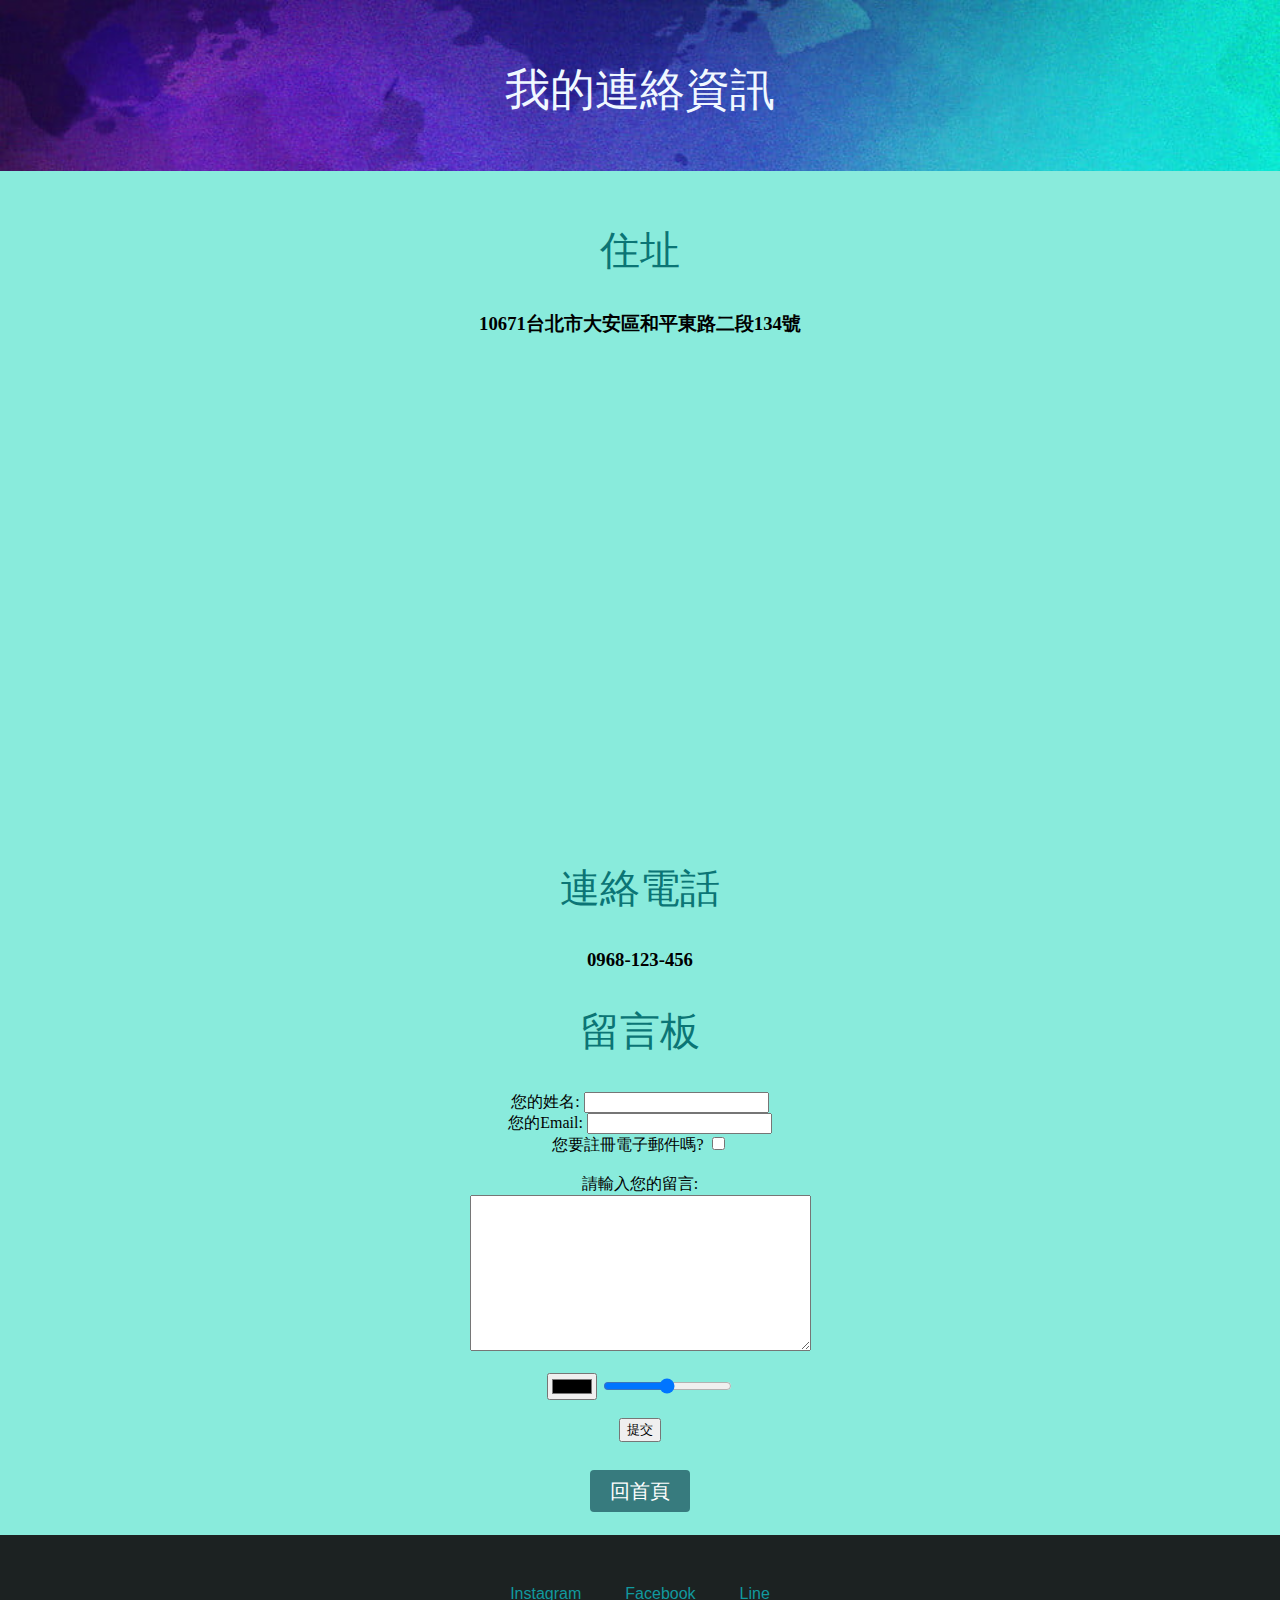
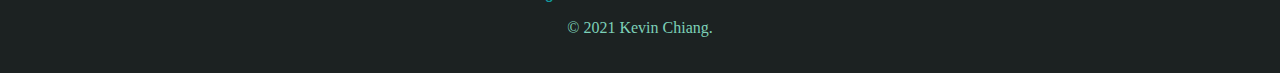
<file: contact.html>
<!DOCTYPE html>
<html lang="en">
<head>
    <meta charset="UTF-8">
    <meta http-equiv="X-UA-Compatible" content="IE=edge">
    <meta name="viewport" content="width=device-width, initial-scale=1.0">
    <title>Contact Me</title>
    <link rel="stylesheet" href="css\contact.css">
    <link rel="icon" href="favicon.ico">
    <script>
        function myFunction()
        {
            alert("您的訊息已送出!");
        }
        </script>
        <script src="https://cdn.staticfile.org/jquery/2.2.4/jquery.min.js"></script>
        <script>
        $(function() {
          var $win = $(window);
          var $backToTop = $('.js-back-to-top');
          $win.scroll(function() {
            if ($win.scrollTop() > 100) {
              $backToTop.show();
            } else {
              $backToTop.hide();
            }
          });
          $backToTop.click(function() {
            $('html, body').animate({
              scrollTop: 0
            }, 200);
          });
        });
       </script>

</head>
<body>
    <div class="top-container">
        <div class=title>我的連絡資訊</div>
        <br>
    </div>

    <div class="middle-container">
        <br>
        <h2>住址</h2>
        <h3>10671台北市大安區和平東路二段134號</h3>
        <br>
        <iframe src="https://www.google.com/maps/embed?pb=!1m18!1m12!1m3!1d2519.786702924485!2d121.54265965399554!3d25.022226864022684!2m3!1f0!2f0!3f0!3m2!1i1024!2i768!4f13.1!3m3!1m2!1s0x3442aa2f16457755%3A0x3f338786a73bdb27!2zMTA25Y-w5YyX5biC5aSn5a6J5Y2A5ZKM5bmz5p2x6Lev5LqM5q61MTM06Jmf5rqr5rC05ri45rOz5rGg!5e0!3m2!1szh-TW!2stw!4v1640974387984!5m2!1szh-TW!2stw" width="600" height="450" style="border:0;" allowfullscreen="" loading="lazy"></iframe>
        <h2>連絡電話</h2>
        <h3>0968-123-456</h3>
        <h2>留言板</h2>
        <form action="">
            <label>您的姓名:</label>
            <input type="text">
            <br>
            <label>您的Email:</label>
            <input type="email"><br>
            <label>您要註冊電子郵件嗎?</label>
            <input type="checkbox"><br>
            <br>
            <label>請輸入您的留言:</label>
            <br>
            <textarea name="" id="" cols="40" rows="10"></textarea><br>
            <br>
            <input type="color">
            <input type="range">
            <br><br>
            <input type="button" onclick="myFunction()" value="提交">
        </form>
        <br><br>
        <a class="btn" href="index.html">回首頁</a>
    </div>


    <div class="bottom-container">
        <a class="footer-link" href="https://www.Instagram.com/">Instagram</a>
        <a class="footer-link" href="https://facebook.com/">Facebook</a>
        <a class="footer-link" href="https://www.ntue.edu.tw/">Line</a>
        <p style="color:rgb(124, 209, 184)">© 2021 Kevin Chiang.</p>
    </div>
    <div id="gotop"><button class="js-back-to-top back-to-top" title=回到頂端">︽</button></div>
</body>
</html>
</file>
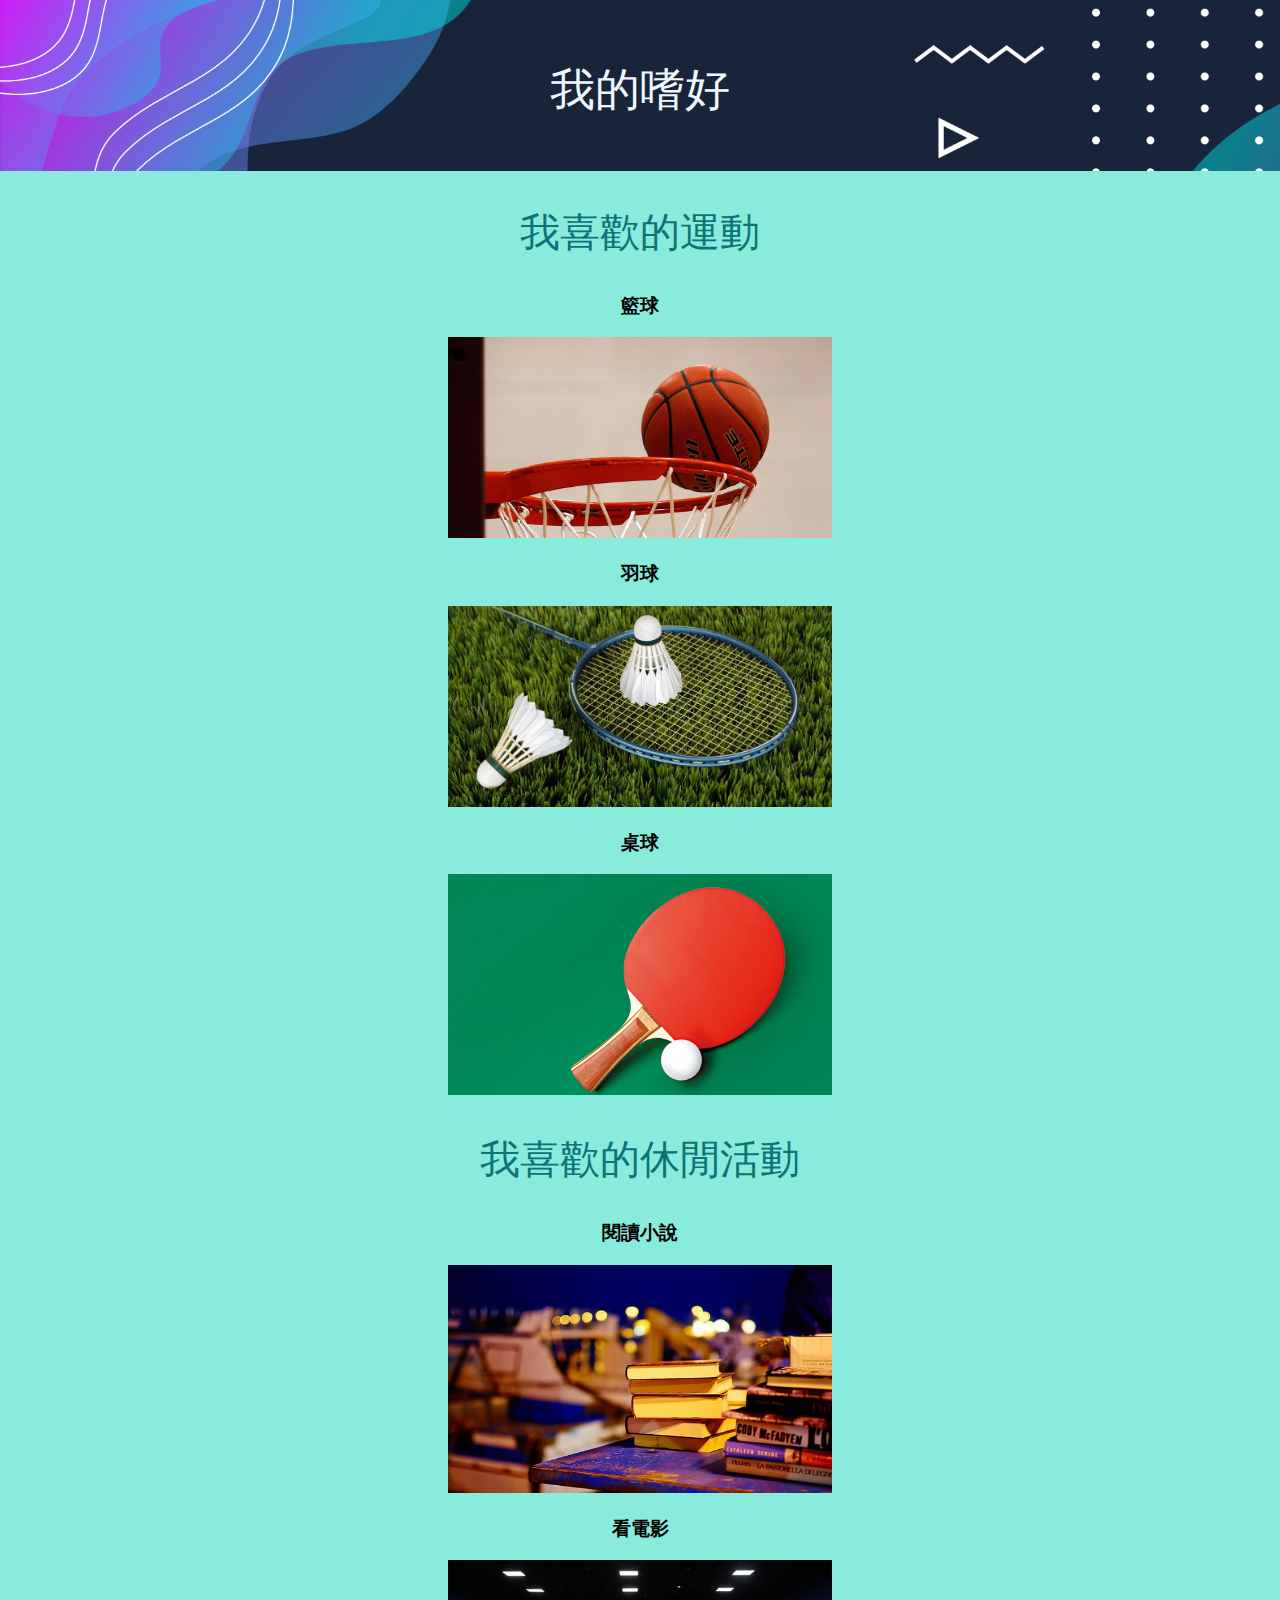
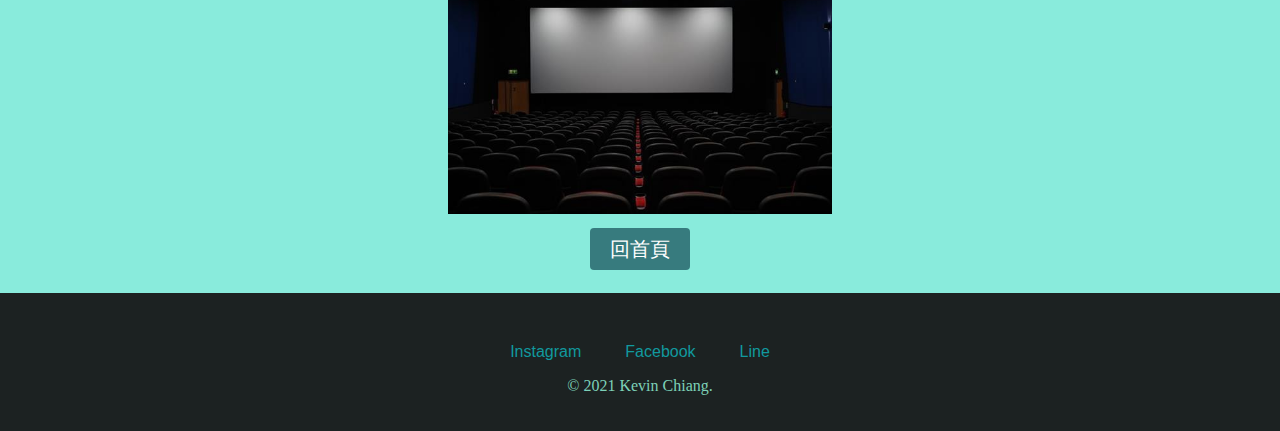
<file: hobby.html>
<!DOCTYPE html>
<html lang="en">
<head>
    <meta charset="UTF-8">
    <meta http-equiv="X-UA-Compatible" content="IE=edge">
    <meta name="viewport" content="width=device-width, initial-scale=1.0">
    <title>hobby</title>
    <link rel="stylesheet" href="css\hobby.css">
    <link rel="icon" href="favicon.ico">
    <script src="https://cdn.staticfile.org/jquery/2.2.4/jquery.min.js"></script>
    <script>
    $(function() {
      var $win = $(window);
      var $backToTop = $('.js-back-to-top');
      $win.scroll(function() {
        if ($win.scrollTop() > 100) {
          $backToTop.show();
        } else {
          $backToTop.hide();
        }
      });
      $backToTop.click(function() {
        $('html, body').animate({
          scrollTop: 0
        }, 200);
      });
    });
   </script>
</head>
<body>
    <div class="top-container">
        <div class=title>我的嗜好</div>
        <br>
    </div>
        
    <div class="middle-container">
        <h2>我喜歡的運動</h2>
        <h3>籃球</h3>
        <img class="" width=30% src="images\basketball.jpg" alt="basketball">
        <h3>羽球</h3>
        <img class="" width=30% src="images\badminton.jpg" alt="badminton">
        <h3>桌球</h3>
        <img class="" width=30% src="images\tabletennis.jpg" alt="badminton">
        <h2>我喜歡的休閒活動</h2>
        <h3>閱讀小說</h3>
        <img class="" width=30% src="images\novel.jpg" alt="novel">
        <h3>看電影</h3>
        <img class="" width=30% src="images\movie.jpg" alt="movie">
        <br>
        <br>
        <a class="btn" href="index.html">回首頁</a>
    </div>

    <div class="bottom-container">
        <a class="footer-link" href="https://www.Instagram.com/">Instagram</a>
        <a class="footer-link" href="https://facebook.com/">Facebook</a>
        <a class="footer-link" href="https://www.ntue.edu.tw/">Line</a>
        <p style="color:rgb(124, 209, 184)">© 2021 Kevin Chiang.</p>
    </div>
    <div id="gotop"><button class="js-back-to-top back-to-top" title=回到頂端">︽</button></div>
</body>
</html>
</file>
